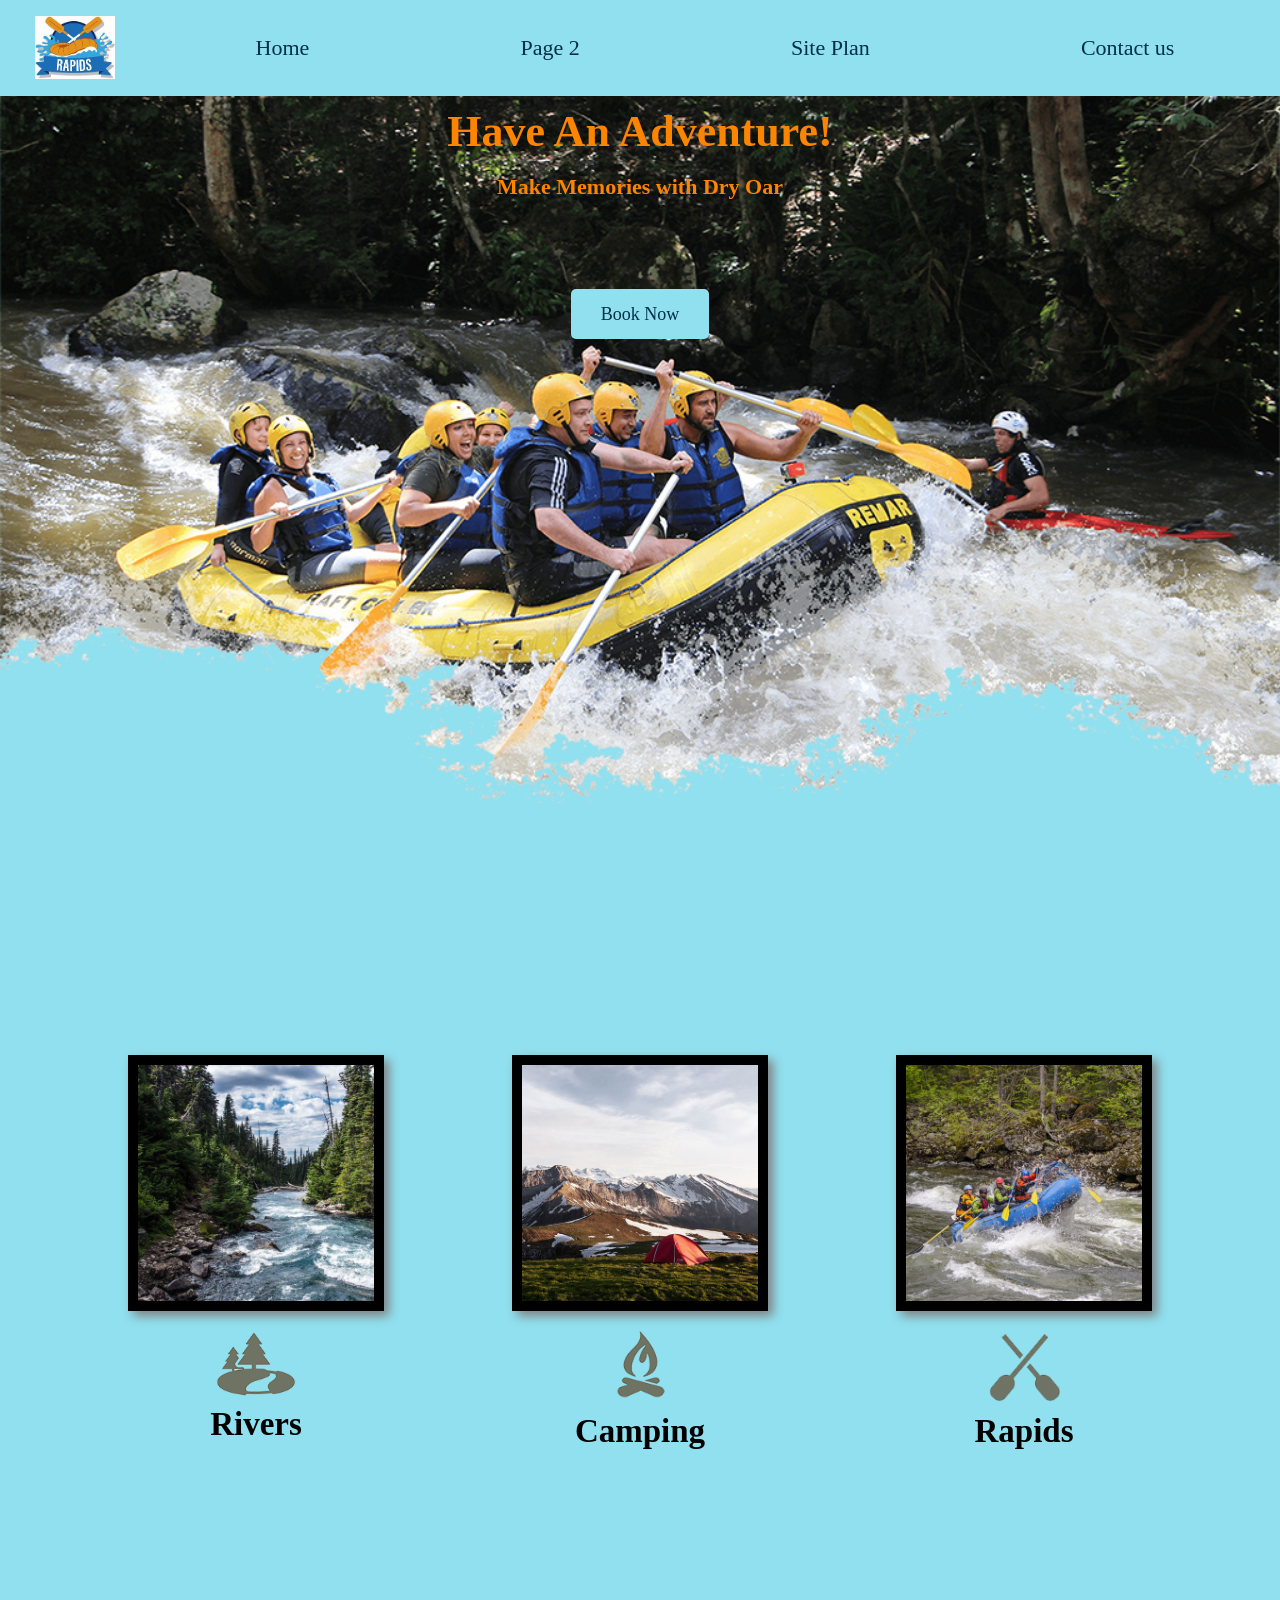
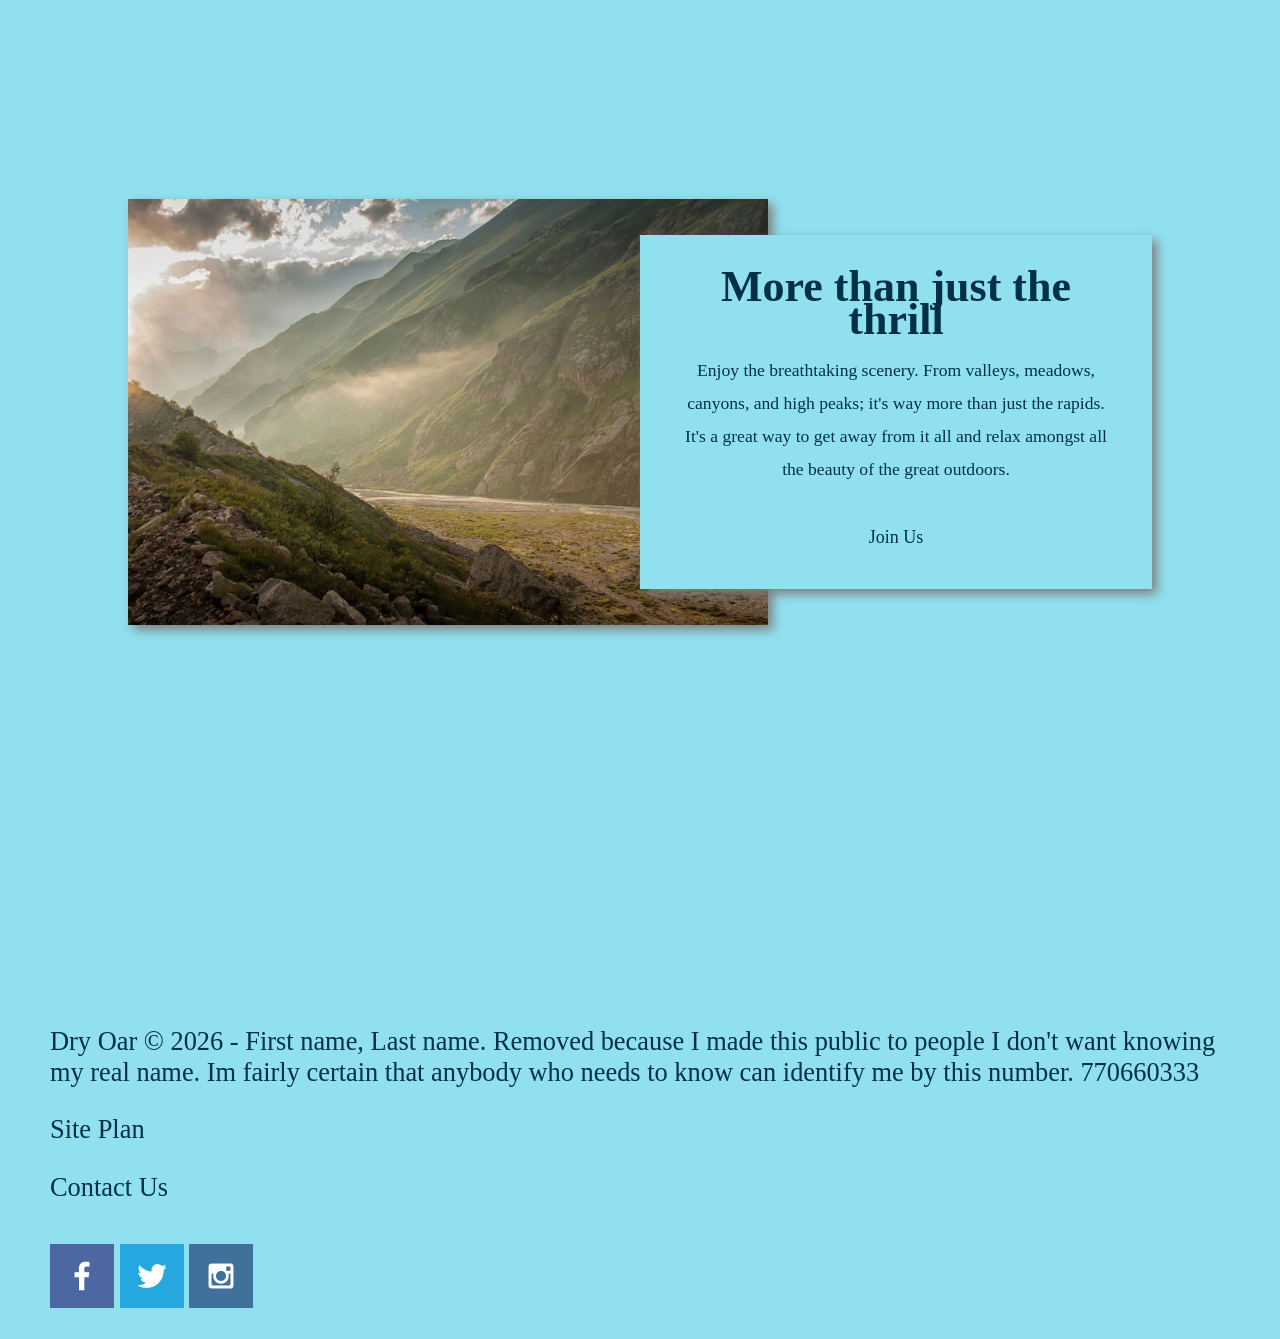
<file: wwr/index.html>
<!DOCTYPE html>
<html lang="en">
<head>
    <meta charset="UTF-8">
    <meta name="viewport" content="width=+, initial-scale=1.0">
    <title>Whitewater Rapids Events</title>
    <link rel="stylesheet" href="styles/style.css">
</head>
<body> 
<div id="content">
    <header>
        <a id="logo_link" href=index.html>
            <img class="logo" src="images/crossedoars.jpeg" alt="Crossed Oars Logo">
        </a>
        <nav>
            <a href="index.html">Home</a>
            <a href="#">Page 2</a>
            <a href="site-plan-rafting.html">Site Plan</a>
            <a href="contactus.html">Contact us</a>
        </nav>
    </header> 
    <div id="hero">
        <div id="hero-box">
            <img id="hero-img" src="images/hero.png" alt="People enjoy rafting">
        </div>
        <section id="hero-msg">
            <h1 class="home-title">Have An Adventure!</h1>
            <h4>Make Memories with Dry Oar</h4>
            <div class="button-box">
                <a class="book" href="contactus.html">Book Now</a>
            </div>
        </section>
    </div>
    <main class="home-grid">
        <section class="rivers-card">
            <img class="card-img" src="images/rivers.jpg" alt="river in forest">
            <img class="icon" src="images/river_icon.png" alt="river icon">
            <h2>Rivers</h2>
        </section>
        <section class="camping-card">
            <img class="card-img" src="images/camping.jpg" alt="tent in the mountains">
            <img class="icon" src="images/fire_icon.png" alt="fire icon">
            <h2>Camping</h2>
        </section>
        <section class="rapids-card">
            <img class="card-img" src="images/rapids.jpg" alt="rafting boat">
            <img class="icon" src="images/oars.png" alt="oars icon">
            <h2>Rapids</h2>
        </section>
        <div id="background"></div>
        <img class="mountains" src="images/mountains.jpg" alt="Misty mountains">
        <section class="msg">
            <h2>More than just the thrill</h2>
            <p>Enjoy the breathtaking scenery. From valleys, meadows, canyons, and high peaks; it's way more than just the rapids. It's a great way to get away from it all and relax amongst all the beauty of the great outdoors. </p>
            <a class="join" href="rivers.html">Join Us</a>
        </section>
    </main>
    <footer>
        <p>Dry Oar &copy; 2026 - First name, Last name. Removed because I made this public to people I don't want knowing my real name. Im fairly certain that anybody who needs to know can identify me by this number. 770660333</p>
        <p><a href="site-plan-rafting.html">Site Plan</a></p>
        <p><a href="contactus.html">Contact Us</a></p>
        <div class="social">
            <a href="https://facebook.com" target="_blank">
                <img src="images/facebook.png" alt="fb icon">
            </a>
            <a href="https://twitter.com" target="_blank">
                <img src="images/twitter.png" alt="x icon">
            </a>
            <a href="https://instagram.com" target="_blank">
                <img src="images/instagram.png" alt="instagram icon">
            </a>
        </div>
    </footer>
</div>
</body>
</html>
</file>
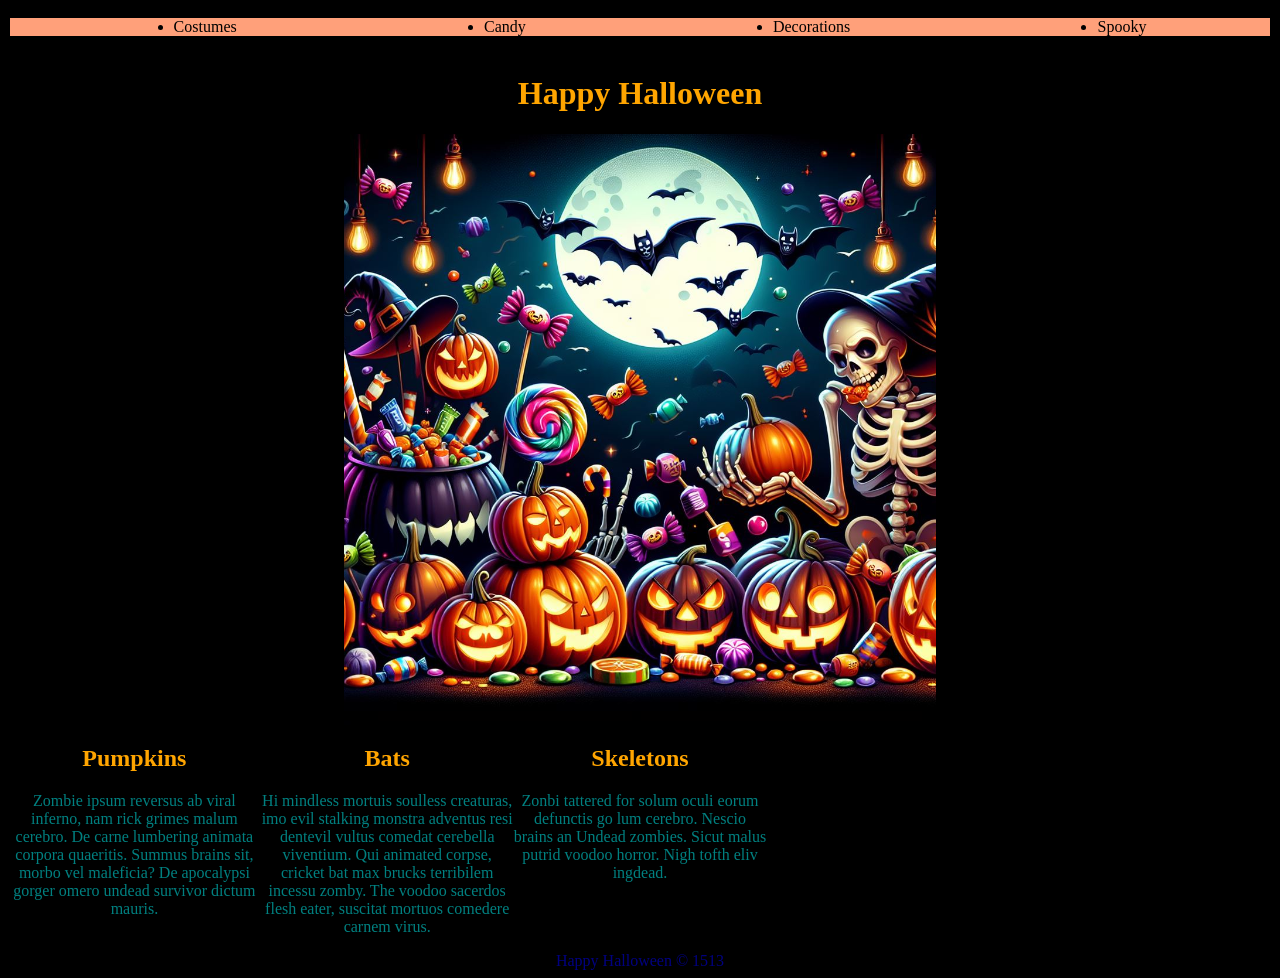
<file: ice/halloween/index.html>
<!-- For this activity you are not allowed to change
 the HTML code, only the CSS -->

<!DOCTYPE html>
<html lang="en">

<head>
    <meta charset="UTF-8">
    <meta name="viewport" content="width=device-width, initial-scale=1.0">
    <title>Document</title>
    <link rel="stylesheet" href="styles/styles.css">
</head>

<body>
    <div id="wrapper">
        <header>
            <nav>
                <ul>
                    <li>Costumes</li>
                    <li>Candy</li>
                    <li>Decorations</li>
                    <li>Spooky</li>
                </ul>
            </nav>
        </header>
        <main>
            <h1>Happy Halloween</h1>
            <img src="images/halloween.png">
            <section>
                <h2>Pumpkins</h2>
                <p>Zombie ipsum reversus ab viral inferno, nam rick grimes
                    malum cerebro. De carne lumbering animata corpora quaeritis.
                    Summus brains sit​​, morbo vel maleficia? De apocalypsi gorger
                    omero undead survivor dictum mauris. </p>
            </section>
            <section>
                <h2>Bats</h2>
                <p>Hi mindless mortuis soulless
                    creaturas, imo evil stalking monstra adventus resi dentevil vultus
                    comedat cerebella viventium. Qui animated corpse, cricket bat max
                    brucks terribilem incessu zomby. The voodoo sacerdos flesh eater,
                    suscitat mortuos comedere carnem virus.</p>
            </section>
            <section>
                <h2>Skeletons</h2>
                <p>Zonbi tattered for solum oculi
                    eorum defunctis go lum cerebro. Nescio brains an Undead zombies. Sicut
                    malus putrid voodoo horror. Nigh tofth eliv ingdead.</p>
            </section>
        </main>
        <footer>
            Happy Halloween &copy; 1513
        </footer>
    </div>
</body>

</html>
</file>
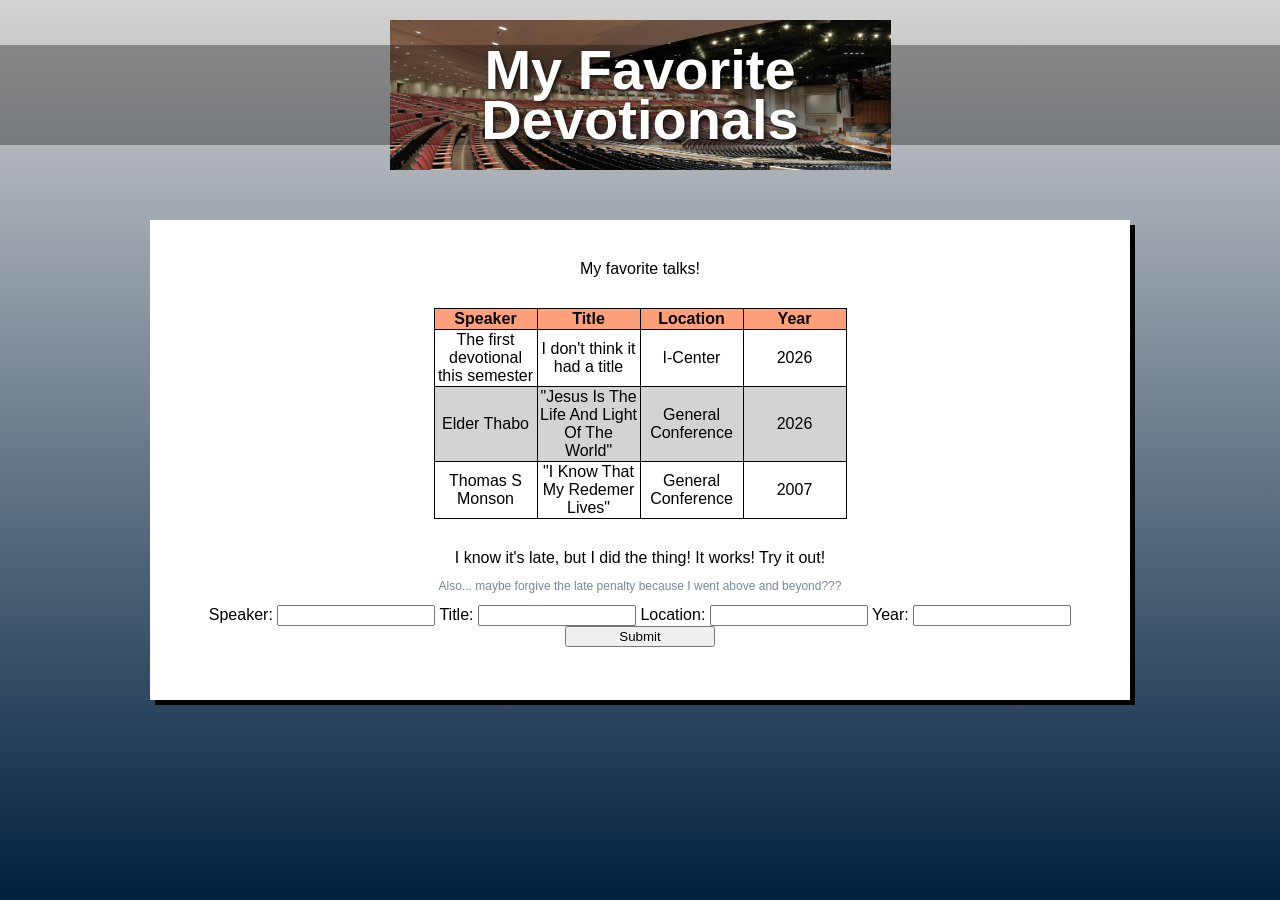
<file: ice/favorite_devo/favdevo.html>
<!DOCTYPE html>
<html lang="en">
<head>
  <meta charset="UTF-8" />
  <meta name="viewport" content="width=device-width, initial-scale=1.0"/>
  <title>My Favorite Devotionals</title>
  <link rel="stylesheet" href="styles/styles.css" />
  <link rel="stylesheet" href="https://pyscript.net/releases/2026.3.1/core.css">
  <script type="module" src="https://pyscript.net/releases/2026.3.1/core.js"></script>
</head>
<body>
  <div class="container">
    <header class="header">
      <div class="header-image">
        <h1>My Favorite<br>Devotionals</h1>
      </div>
    </header>
    <main>
      <div class="content-box">
         My favorite talks!
        <table>
          <tr class="table-odd" id="table-head">
            <th>Speaker</th>
            <th>Title</th>
            <th>Location</th>
            <th>Year</th>
          </tr>
          <tr class="table-even">
            <td>The first devotional this semester</td>
            <td>I don't think it had a title</td>
            <td>I-Center</td>
            <td>2026</td>
          </tr>
          <tr class="table-odd">
            <td>Elder Thabo</td>
            <td>"Jesus Is The Life And Light Of The World"</td>
            <td>General Conference</td>
            <td>2026</td>
          </tr>
          <tr class="table-even">
            <td>Thomas S Monson</td>
            <td>"I Know That My Redemer Lives"</td>
            <td>General Conference</td>
            <td>2007</td>
          </tr>
        </table>
        I know it's late, but I did the thing! It works! Try it out!<br>
        <p>Also... maybe forgive the late penalty because I went above and beyond???</p>
        <form>
          <label for="in-speaker">Speaker:</label>
          <input type="text" id="in-speaker" name="in-speaker">
          <label for="in-title">Title:</label>
          <input type="text" id="in-title" name="in-title">
          <label for="in-location">Location:</label>
          <input type="text" id="in-location" name="in-location">
          <label for="in-year">Year:</label>
          <input type="text" id="in-year" name="in-year"><br>

          <input type="submit" id="submit-row">
        </form>
        <script type="py">
          from pyscript import document
          from pyodide.ffi import create_proxy

          def add_row(event):
            event.preventDefault()

            value1 = document.getElementById("in-speaker").value
            value2 = document.getElementById("in-title").value
            value3 = document.getElementById("in-location").value
            value4 = document.getElementById("in-year").value

            row = document.createElement("tr")
            if document.getElementsByClassName("table-even").length == document.getElementsByClassName("table-odd").length:
              row.className = "table-odd"
            else:
              row.className = "table-even"

            def add_cell(values):
              cell = document.createElement("td")
              cell.textContent = values
              row.appendChild(cell)

            add_cell(value1)
            add_cell(value2)
            add_cell(value3)
            add_cell(value4)

            document.querySelector("table").appendChild(row)
            document.querySelector("form").reset()

          form = document.querySelector("form")
          form.addEventListener("submit", create_proxy(add_row))
        </script>
      </div>
    </main>
  </div>
</body>
</html>
</file>
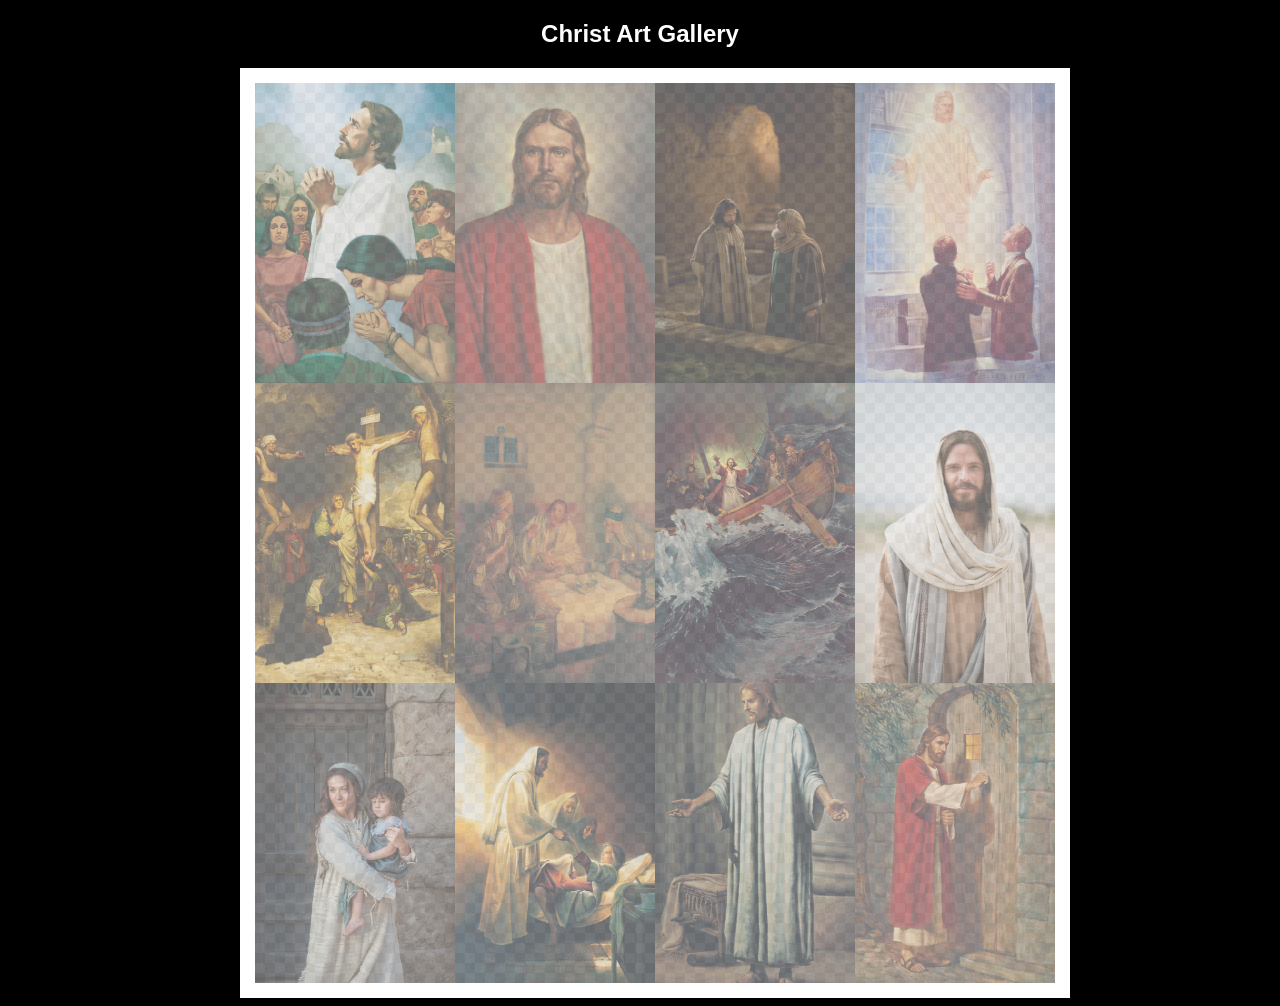
<file: ice/gallery/gallery.html>
<!DOCTYPE html>
<html lang="en">
<head>
    <meta charset="UTF-8">
    <meta name="viewport" content="width=device-width, initial-scale=1.0">
    <title>Images of Christ</title>
    <style>
        body {
            background: black;
        }
        #wrapper{
            width: 800px;
            margin: 0 auto;
        }
        nav {
            color: white;
            text-align: center;
            font-family: Haettenschweiler, 'Arial Narrow Bold', sans-serif;
        }
        #gallery{
            display: grid;
            grid-template-columns: 200px 200px 200px 200px;
            border: 15px solid rgb(255, 255, 255);
            width: 100%;
            background-color: #ddd;
            background-image:
                linear-gradient(45deg, #ccc 26%, transparent 26%), 
                linear-gradient(135deg, #ccc 26%, transparent 26%),
                linear-gradient(45deg, transparent 75%, #ccc 75%),
                linear-gradient(135deg, transparent 75%, #ccc 75%);
            background-size: 20px 20px; /* Must be a square */
            background-position: 0 0, 10px 0, 10px -10px, 0px 10px; 
            
        }
        #gallery a {
            cursor: url('images/christus.png'), pointer;
        }
        #gallery img {
            width: 200px;
            height: 300px;
            opacity:50%;
            display:block;
        }
        #gallery img:hover{
            opacity: 100%;
        }
    </style>
</head>
<body>
    <div id="wrapper">
        <nav>
            <h1>Christ Art Gallery</h1>
        </nav>
        <main>
            <div id="gallery">
                <a href="images/big/img1.png"><img src="images/small/img1-ezgif.com-resize.png" alt="huge file size" ></a>
                <a href="images/big/img2.png"><img src="images/small/img2-ezgif.com-resize.png" alt="huge file size" ></a>
                <a href="images/big/img3.png"><img src="images/small/img3-ezgif.com-resize.png" alt="huge file size" ></a>
                <a href="images/big/img4.png"><img src="images/small/img4-ezgif.com-resize.png" alt="huge file size" ></a>
                <a href="images/big/img5.png"><img src="images/small/img5-ezgif.com-resize.png" alt="huge file size" ></a>
                <a href="images/big/img6.png"><img src="images/small/img6-ezgif.com-resize.png" alt="huge file size" ></a>
                <a href="images/big/img7.png"><img src="images/small/img7-ezgif.com-resize.png" alt="huge file size" ></a>
                <a href="images/big/img8.png"><img src="images/small/img8-ezgif.com-resize.png" alt="huge file size" ></a>
                <a href="images/big/img9.png"><img src="images/small/img9-ezgif.com-resize.png" alt="huge file size" ></a>
                <a href="images/big/img10.png"><img src="images/small/img10-ezgif.com-resize.png" alt="huge file size" ></a>
                <a href="images/big/img11.png"><img src="images/small/img11-ezgif.com-resize.png" alt="huge file size" ></a>
                <a href="images/big/img12.png"><img src="images/small/img12-ezgif.com-resize.png" alt="huge file size" ></a>
            </div>
        </main>
    </div>
</body>
</html>
</file>
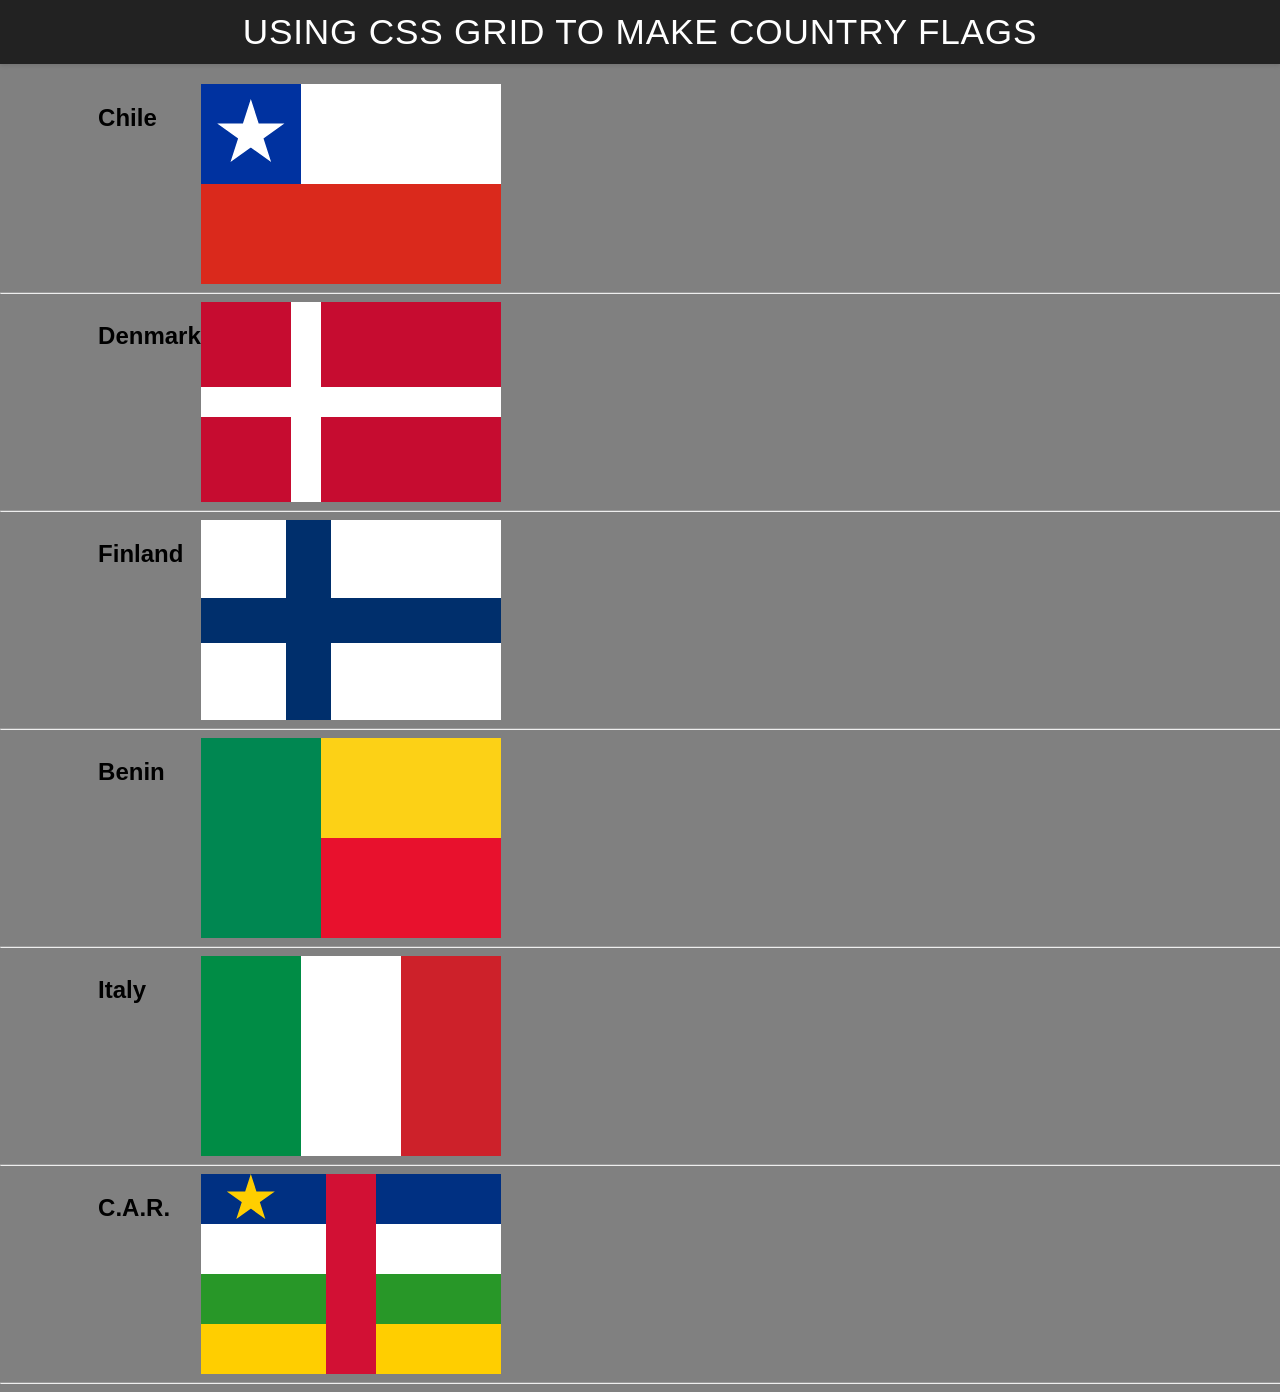
<file: ice/grid_flags/flags.html>
<!DOCTYPE html>
<html lang="en">

<head>
    <meta charset="UTF-8">
    <meta name="viewport" content="width=device-width, initial-scale=1.0">
    <title>Flag</title>
    <link rel="stylesheet" href="flag_styles.css">
</head>

<body>
    <header>
        <h1>Using CSS Grid to make Country Flags</h1>
    </header>
    <main>
        <h2>Chile</h2>
        <div id="chile">
            <div id="blue">
                <div class="star"></div>
            </div>
            <div id="white"></div>
            <div id="red"></div>
        </div>
        <hr>

        <h2>Denmark</h2>
        <div id="denmark">
            <div id="dred1"></div>
            <div id="dred2"></div>
            <div id="dred3"></div>
            <div id="dred4"></div>
        </div>
        <hr>

        <h2>Finland</h2>
        <div id="finland">
            <div id="fwhite1"></div>
            <div id="fwhite2"></div>
            <div id="fwhite3"></div>
            <div id="fwhite4"></div>
        </div>
        <hr>

        <h2>Benin</h2>
        <div id="benin">
            <div id="bgreen"></div>
            <div id="byellow"></div>
            <div id="bred"></div>
        </div>
        <hr>

        <h2>Italy</h2>
        <div id="italy">
            <div id="igreen"></div>
            <div id="iwhite"></div>
            <div id="ired"></div>
        </div>
        <hr>

        <h2>C.A.R.</h2>
        <div id="CAR">
            <div id="cblue1">
                <div id="car-star"></div>
            </div>
            <div id="cblue2"></div>
            <div id="cwhite1"></div>
            <div id="cwhite2"></div>
            <div id="cgreen1"></div>
            <div id="cgreen2"></div>
            <div id="cyellow1"></div>
            <div id="cyellow2"></div>
        </div>
        <hr>
    </main>
</body>

</html>
</file>
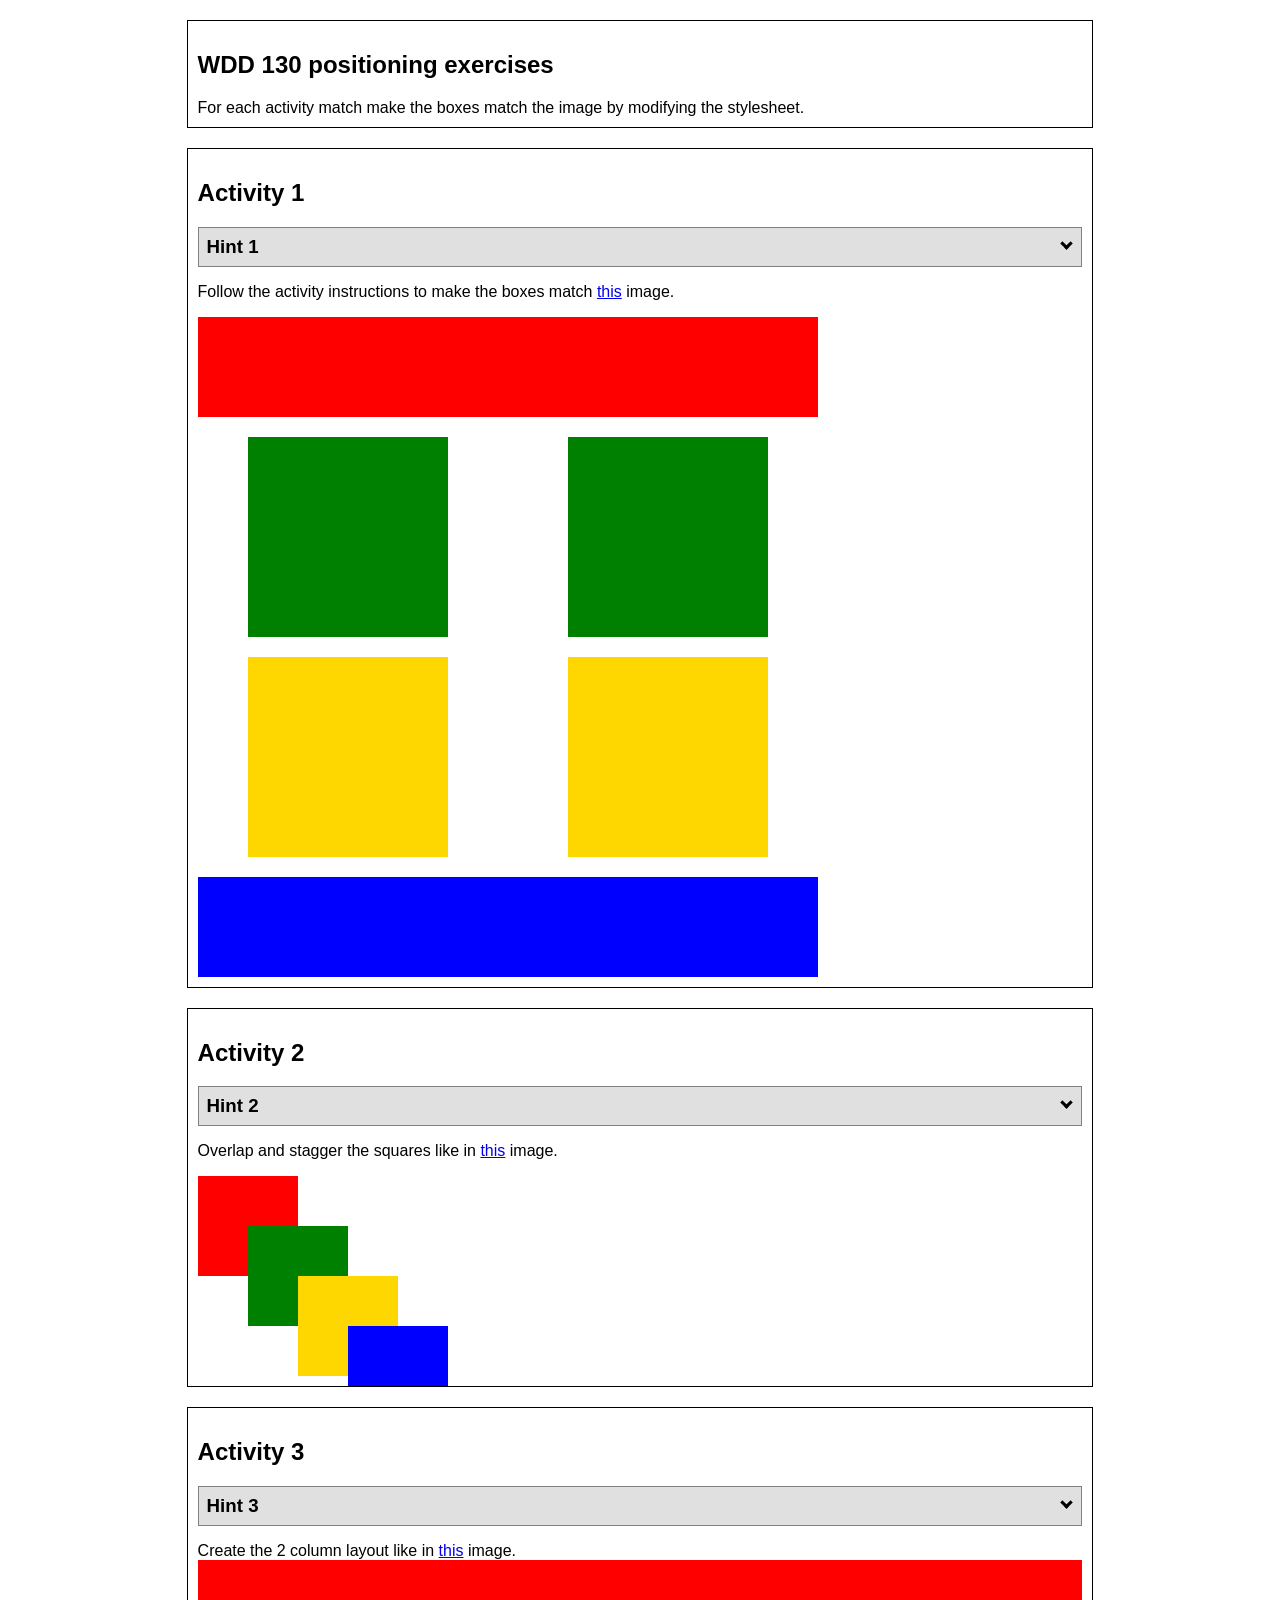
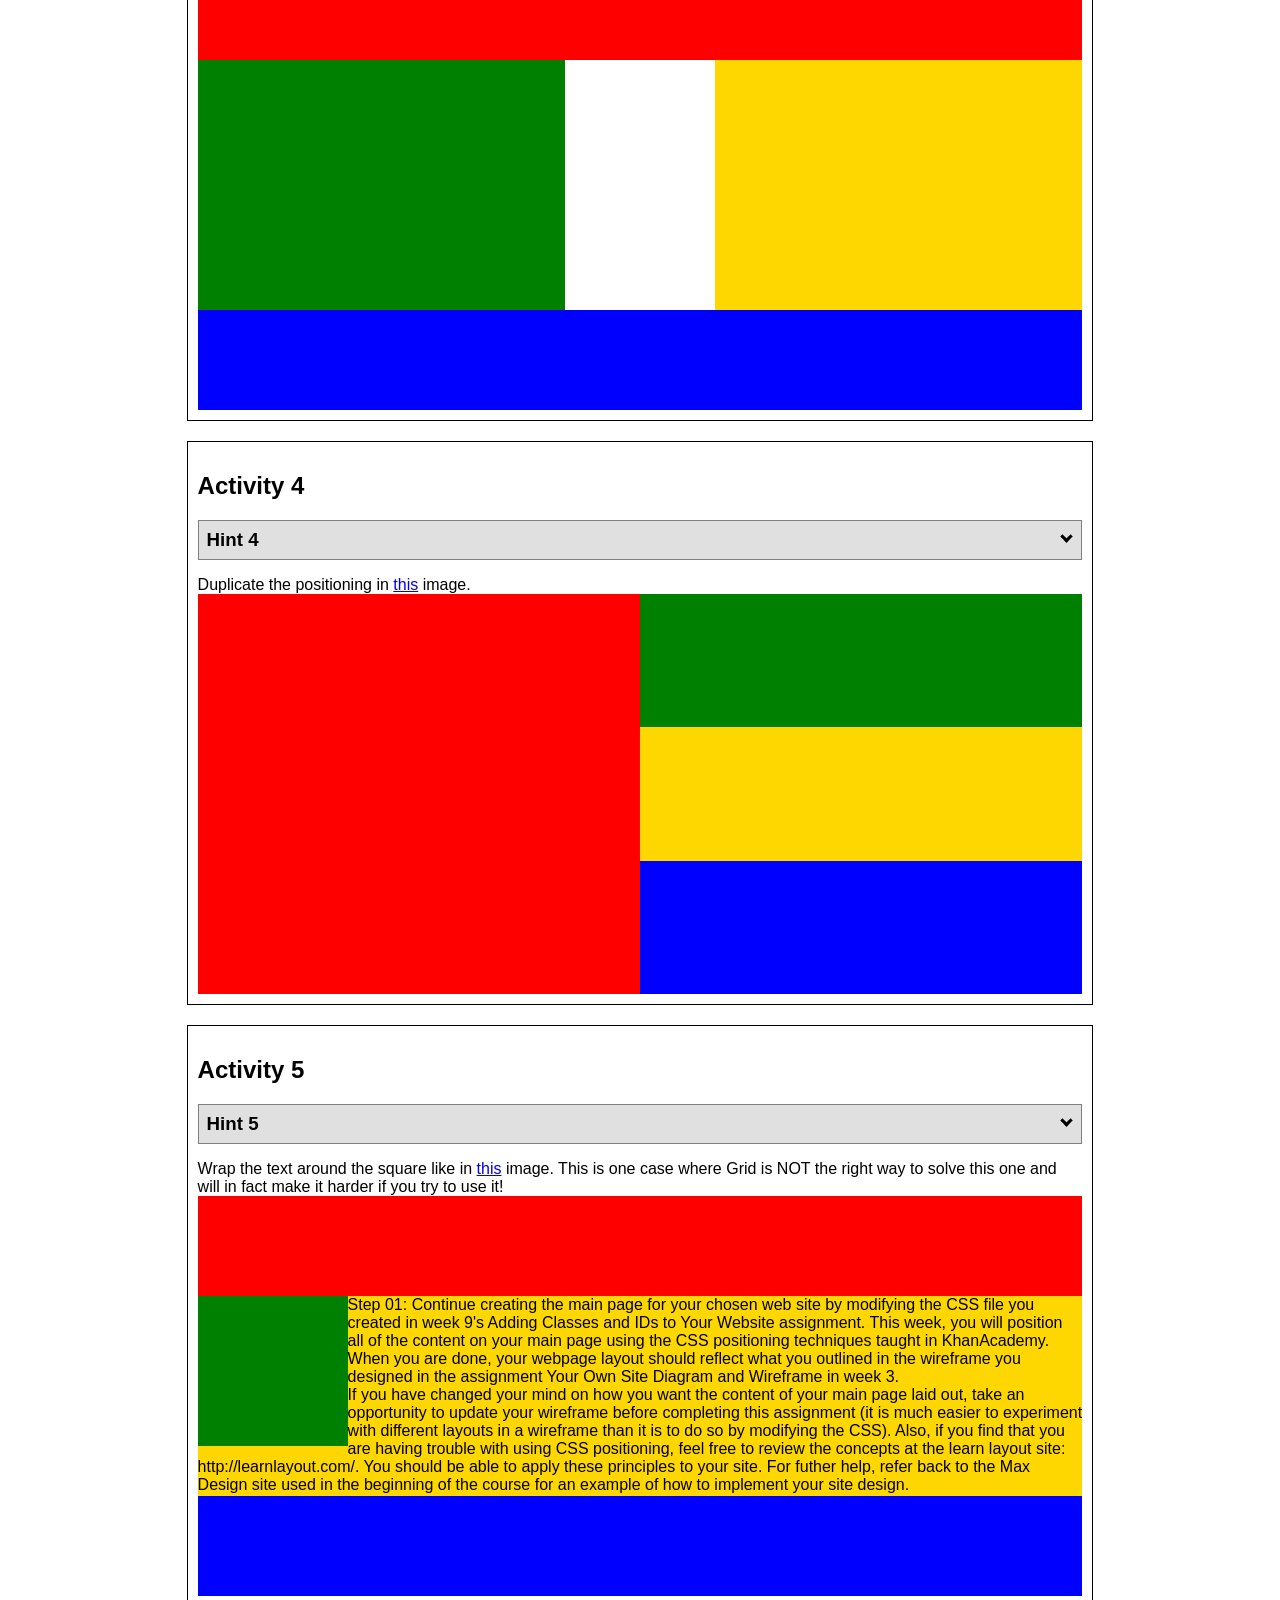
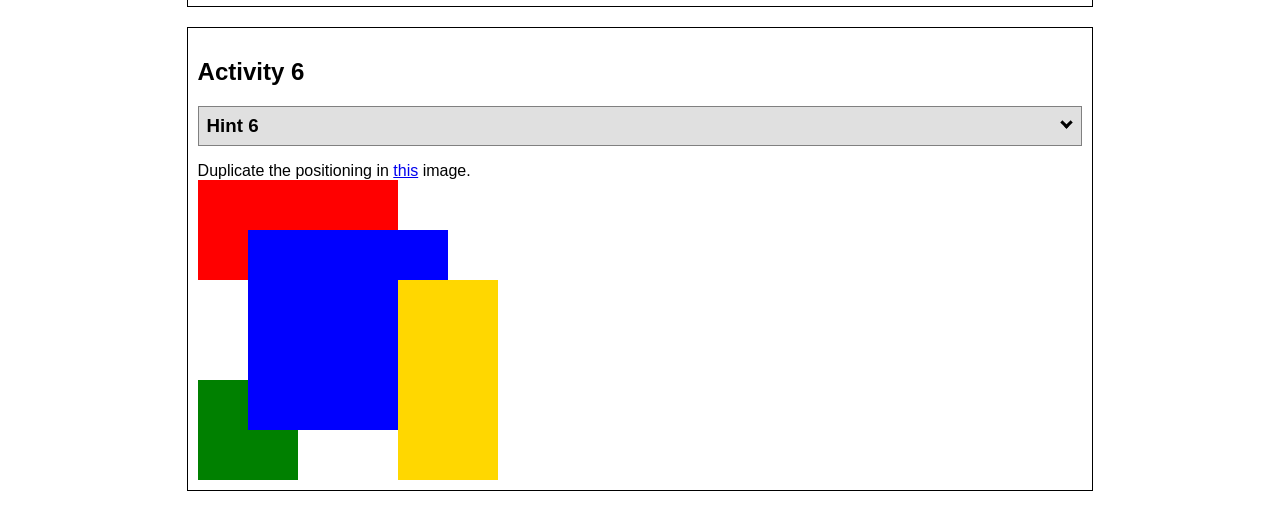
<file: ice/positioning/positioning.html>
<!DOCTYPE html>
<html lang="en">
  <head>
    <!-- HTML - Name: positioning.html -->
    <title>Positioning Activity</title>
    <link rel="stylesheet" type="text/css" href="positionstyles.css" />
  </head>
  <body>
    <div class="activity">
      <h2>WDD 130 positioning exercises</h2>
      For each activity match make the boxes match the image by modifying the stylesheet.</div>
    <div class="activity">
      <h2>Activity 1</h2>
      <section class="hint"><input type="checkbox" ><i></i> <h3>Hint 1</h3><div><p>Use the activity instructions for the firt activity</a></p></div></section>
      <p>Follow the activity instructions to make the boxes match  <a href="images/example1.png" target="_blank">this</a> image.</p>
      <div class="content1" >
        <div class="red1" ></div>
        <div class="green1" ></div>
        <div class="green1" ></div>
        <div class="yellow1"></div>
        <div class="yellow1"></div>
        <div class="blue1"></div>
      </div>
    </div>
    <div class="activity">
      <h2>Activity 2</h2>
      <section class="hint"><input type="checkbox" > <h3>Hint 2</h3><i></i><div>
      <ul>
      <li>grid-template-columns: 50px 50px 50px 50px 50px </li></ul></div></section>
      <p>Overlap and stagger the squares like in <a href="images/example2.png" target="_blank">this</a> image.</p>
      <div class="content2" >
        <div class="red2" ></div>
        <div class="green2" ></div>
        <div class="yellow2"></div>
        <div class="blue2"></div>
      </div>
    </div>
    <div class="activity">
      <h2>Activity 3</h2>
      <section class="hint"><input type="checkbox" > <h3>Hint 3</h3><i></i><div><p>This one is going to be best solved with CSS Grid. Remember to make the boxes the right width first...then start moving them around. </p><h4>Properties used:</h4><ul><li>display:grid;</li><li>grid-template-columns:</li><li>grid-column-gap:</li>
        <li>grid-column:</li>  </ul></div></section>
      Create the 2 column layout like in <a href="images/example3.png" target="_blank">this</a>  image.
      <div class="content3" >
        <div class="red3" ></div>
        <div class="green3" ></div>
        <div class="yellow3"></div>
        <div class="blue3"></div>
      </div>
    </div>
    <div class="activity">
      <h2>Activity 4</h2>
      <section class="hint"><input type="checkbox" > <h3>Hint 4</h3><i></i><div><p>For the others we have been primarily concerned with width. For this one you will need to adjust height as well. </p><h4>Properties used:</h4><ul><li>display:grid;</li><li>grid-template-columns:</li><li>grid-row:</li></ul></div></section>
      Duplicate the positioning in <a href="images/example4.png" target="_blank">this</a> image. 
      <div class="content4" >
        <div class="red4" ></div>
        <div class="green4" ></div>
        <div class="yellow4"></div>
        <div class="blue4"></div>
      </div>
    </div>

    <div class="activity">
      <h2>Activity 5</h2>
      <section class="hint"><input type="checkbox" > <h3>Hint 5</h3><i></i><div><p>Grid is <strong>not</strong> the right way to do this.  In fact there is only one way to really do that...and that is with float. Remember that we float the thing we want the text to wrap around.  Also remember to start by making all the shapes the right size and shape.</p><h4>Properties used:</h4><ul><li>float: left;</li></ul></div></section>
      Wrap the text around the square like in <a href="images/example5.png" target="_blank">this</a> image. This is one case where Grid is NOT the right way to solve this one and will in fact make it harder if you try to use it!
      <div class="content5" >
        <div class="red5" ></div>
        <div class="green5" ></div>
        <div class="yellow5">Step 01: Continue creating the main page for your chosen web site by modifying the CSS file you created in week 9's Adding Classes and IDs to Your Website assignment. This week, you will position all of the content on your main page using the CSS positioning techniques taught in KhanAcademy. When you are done, your webpage layout should reflect what you outlined in the wireframe you designed in the assignment Your Own Site Diagram and Wireframe in week 3. <br />
          If you have changed your mind on how you want the content of your main page laid out, take an opportunity to update your wireframe before completing this assignment (it is much easier to experiment with different layouts in a wireframe than it is to do so by modifying the CSS). Also, if you find that you are having trouble with using CSS positioning, feel free to review the concepts at the learn layout site: http://learnlayout.com/. You should be able to apply these principles to your site. For futher help, refer back to the Max Design site used in the beginning of the course for an example of how to implement your site design.</div>
        <div class="blue5"></div>
      </div>
    </div>
    <div class="activity">
      <h2>Activity 6</h2>
      <section class="hint"><input type="checkbox" > <h3>Hint 6</h3><i></i><div><p>This one is all about visualizing the grid behind the layout. If you are having a hard time doing that first: all the sizes are even multiples of 100, and second here is another example with the lines drawn: <a href="images/example6-hint.png" target="_blank">example 6 with lines</a>. For this one you will find it easiest if you use px for the column width. You can also use <kbd>z-index</kbd> to control the element layering.    </p><h4>Properties used:</h4><ul><li>display:grid;</li><li>grid-template-columns:</li><li>grid-column:</li><li>grid-row:</li><li><a href="https://www.w3schools.com/cssref/pr_pos_z-index.asp" target="_blank">z-index:</a></li></ul></div></section>
      Duplicate the positioning in <a href="images/example6.png" target="_blank">this</a> image.
      <div class="content6" >
        <div class="red6" ></div>
        <div class="green6" ></div>
        <div class="yellow6"></div>
        <div class="blue6"></div>
      </div>
    </div>
  </body>
</html>
</file>
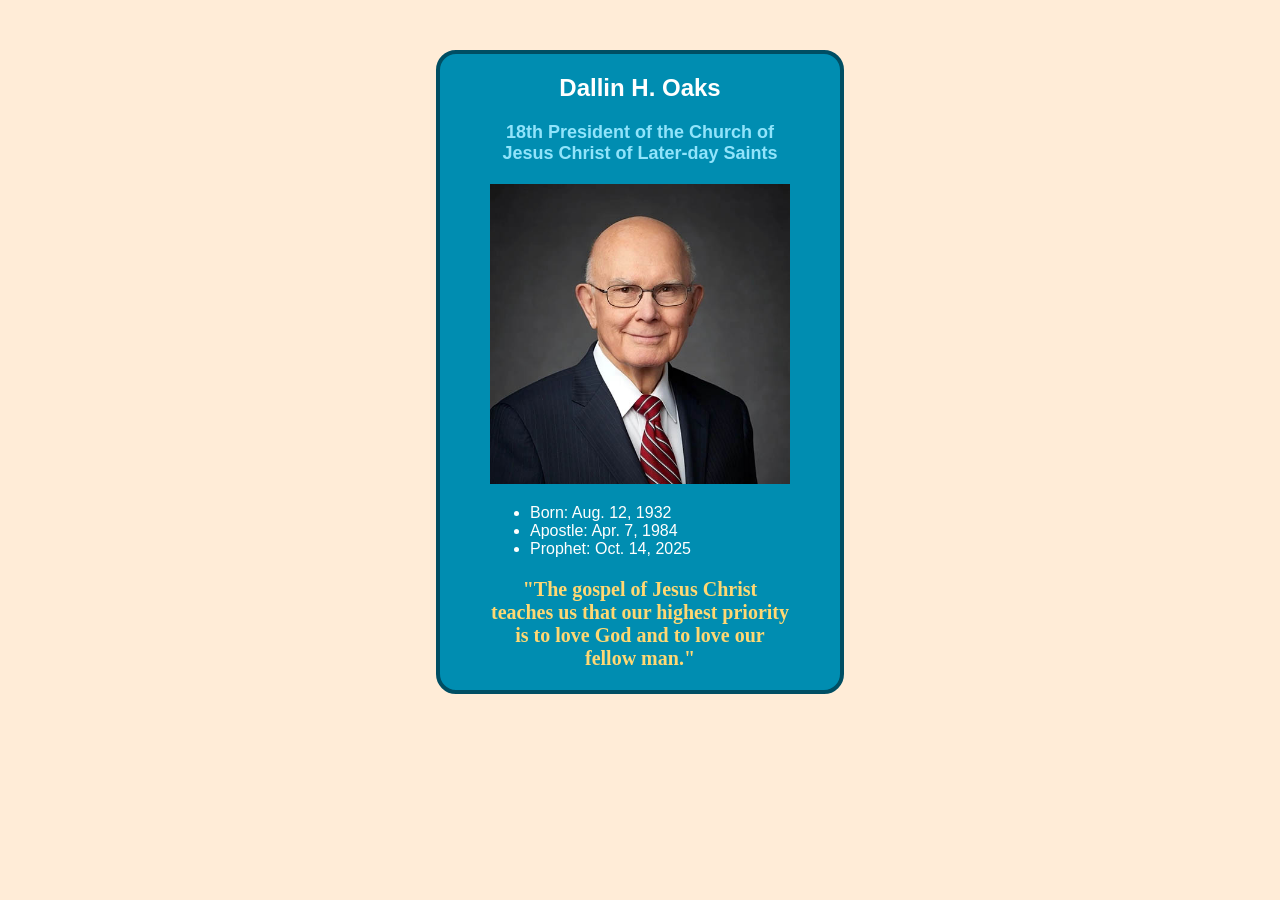
<file: ice/prophet_cards/prophet_card.html>
<!DOCTYPE html>
<html lang="en">
<head>
    <meta charset="UTF-8">
    <meta name="viewport" content="width=+, initial-scale=1.0">
    <title>Prophet Card</title>
    <link rel="stylesheet" href="prophet_card.css">
</head>
<body>
<div id="content">
    <section>
        <h1 class="title">Dallin H. Oaks</h1>
        <a href="churchofjesuschrist.org"> <h2>18th President of the Church of Jesus Christ of Later-day Saints</h2></a>
    </section>
    <img src="prophet_image.jpg">
    <ul>
        <li>Born: Aug. 12, 1932</li>
        <li>Apostle: Apr. 7, 1984</li>
        <li>Prophet: Oct. 14, 2025</li>
    </ul>
    <h3>"The gospel of Jesus Christ teaches us that our highest priority is to love God and to love our fellow man."</h3>
</div>
</body>

</html>
</file>
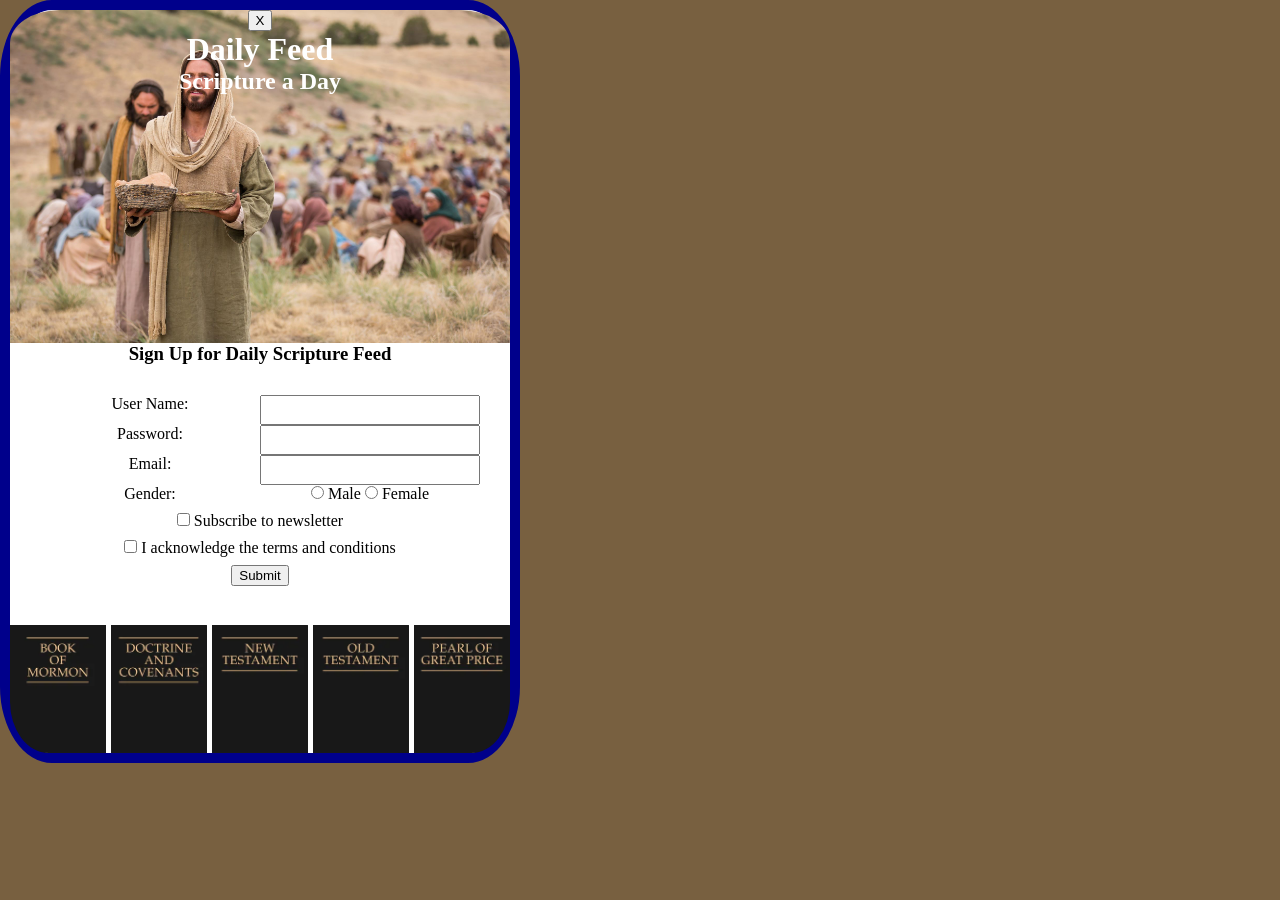
<file: ice/signup/signup.html>
<!DOCTYPE html>
<html lang="en">

<head>
    <meta charset="UTF-8">
    <meta name="viewport" content="width=device-width, initial-scale=1.0">
    <title>Daily Feed Sign Up</title>

    <style>
        * {
            margin: 0;
        }

        body {
            background: rgb(120, 96, 64);
            text-align: center;
        }

        #formContainer {
            background-color: white;
            border: solid 10px darkblue;
            border-radius: 10%;
            width: 500px;
            justify-self: center;
        }

        #hero img {
            object-fit: cover;
            width: 100%;
            margin-top: -85px;
            float:left;
            border-top-right-radius: 10%;
            border-top-left-radius: 10%;
        }

        #myForm {
            display: grid;
            grid-template-columns: 1fr 1fr;
            padding: 30px;
            height: 200px;
        }
        section {
            grid-column: 1/3;
            justify-self: center;
        }

        #bookCovers {
            display: grid;
            grid-template-columns: repeat(5, 1fr);
            gap: 5px;
        }
        .scriptures {
            width: 6rem;
        }
        #left-scripture {
            border-bottom-left-radius: 40%;
        }
        #right-scripture {
            border-bottom-right-radius: 40%;
        }
        h1, h2 {
            color: white;
            text-shadow: black 5px;
        }

    </style>




</head>

<body>
    <div id="formContainer">
        <div id="hero">
            <button type="button" id="closeBtn">X</button>
            <h1>Daily Feed</h1>
            <h2>Scripture a Day</h2>
            <img src="images/jesus_feeds_5000.jpeg" id="heroImage">
        </div>
        <h3>Sign Up for Daily Scripture Feed</h3>
        <form id="myForm">
            <label for="username">User Name:</label>
            <input type="text" id="username" name="username" required>

            <label for="password">Password:</label>
            <input type="password" id="password" name="password" required>

            <label for="email">Email:</label>
            <input type="email" id="email" name="email" required>

            <label>Gender:</label>
            <div>
                <input type="radio" id="male" name="gender" value="male" required>
                <label for="male">Male</label>
                <input type="radio" id="female" name="gender" value="female" required>
                <label for="female">Female</label>
            </div>

            <section>
                <input type="checkbox" id="newsletter" name="newsletter">
                <label for="newsletter">Subscribe to newsletter</label>
            </section>

            <section>
                <input type="checkbox" id="conditions" name="conditions" required>
                <label for="conditions">I acknowledge the terms and conditions</label>
            </section>

            <section>
                <button type="submit">Submit</button>
            </section>
        </form>
        <div id="bookCovers">
            <img src="images/book_of_mormon.webp" class="scriptures" id="left-scripture">
            <img src="images/doctrine_and_covenants.webp" class="scriptures">
            <img src="images/new_testament.webp" class="scriptures">
            <img src="images/old_testament.webp" class="scriptures">
            <img src="images/pearl_of_great_price.webp" class="scriptures" id="right-scripture">
        </div>
    </div>

    <div id="output"></div>

    <script>
        // Here is some Javascript to start looking forward to wdd131
        document.getElementById("closeBtn").addEventListener("click", function () {
            document.getElementById("formContainer").style.display = "none";
         });
        const form = document.getElementById('myForm');
        const output = document.getElementById('output');

        form.addEventListener('submit', function (event) {
            event.preventDefault(); // Stop form from actually submitting

            const formData = new FormData(form);
            const entries = [];

            for (const [key, value] of formData.entries()) {
                if (key == "password") {
                    entries.push(`<strong>${key}</strong>: ${value} (you should probably encrypt the password)`);
                } else {
                    entries.push(`<strong>${key}</strong>: ${value}`);
                }
            }

            output.innerHTML = `
            <br>  
            <h3>Here is the data that would be sent to the server:</h3>
            <ul>
                ${entries.map(item => `<li>${item}</li>`).join('')}
            </ul>
            `;
                });
    </script>

</body>

</html>
</file>
<file: wwr/styles/style.css>
:root {
    --primary-color: #90e0ef   ;
    --secondary-color: #fb8500 ;
    --accent1-color: #023047;
    --accent2-color: #0077b6;
    --background: #90e0ef;
    --normal-font: verdana, "Rock Salt", "Bradley Hand";
    --fancy-font: georgia, garamond, "Times New Roman";
}

#content {
    max-width: 1600px;
    margin: 0 auto;
}

body {
    background-color: var(--background);
    font-family: var(--normal-font);
    font-size: 22px;
    margin: 0;
    padding: 0;
}

header {
    background-color: var(--background);
    display: grid;
    grid-template-columns: 150px auto;
}

nav {
    display: flex;
    justify-content: space-around;
}
nav a {
    text-align: center;
    text-decoration: none;
    color: var(--accent1-color);
    padding: 35px;
}
nav a:hover {
    background-color: var(--background);
    color: var(--secondary-color);
}

.home-title {
    color: var(--accent1-color);
    font-family: var(--fancy-font);
    font-size: 2em;
    margin-top: 10px;
}

.logo {
    width: 80px;
}
#logo_link {
    padding-top: 5px;
    justify-self: center;
    align-self: center;
}

#hero {
    display: grid;
    grid-template-columns: 1fr 3fr 1fr;
    margin-top: -100px;
}
#hero-box{
    grid-column: 1/4;
    grid-row: 1/3;
    z-index: -1;
}
#hero-msg{
    grid-column: 2/3;
    grid-row: 1/2;
    margin-top: 100px;
}
#hero-msg h1, #hero-msg h4 {
    text-align: center;
    color: var(--secondary-color)
}
#hero-msg h4 {
    margin-top: -20px;
    margin-bottom: 100px;
}
#hero-img {
    width: 100%;
}

main section {
    text-align: center;
}
main section img {
    box-sizing: border-box;
}

.home-grid {
    display: grid;
    grid-template-columns: repeat(10, 1fr);

}

.mountains {
    grid-column: 2/7;
    grid-row: 5/8;
    box-shadow: 5px 5px 10px gray;
}
.rivers-card {
    grid-column: 2/4;
    grid-row: 2/3;
}
.camping-card {
    grid-column: 5/7;
    grid-row: 2/3;
}
.rapids-card {
    grid-column: 8/10;
    grid-row: 2/3;
}
.rivers-card, .camping-card, .rapids-card {
    margin: 200px 0;
}
.icon {
    width: 80px;
    padding-top: 10px;
}
#background {
    height: 725px;
    background-color: var(--background);
    grid-column: 1/11;
    grid-row: 4/9;
}
.msg {
    background-color: var(--background);
    line-height: 1.5em;
    padding: 35px;
    grid-column: 6/10;
    grid-row: 6/7;
    box-shadow: 5px 5px 10px gray;
}
.card-img, .mountains {
    width: 100%;
}
.msg h2 {
    color: var(--accent1-color);
    font-family: var(--fancy-font);
    font-size: 2em;
}
.msg p {
    color: var(--accent1-color);
    font-size: .8em;
    padding-bottom: 15px;
}
h4 {
    color: var(--accent1-color);
}
h2 {
    margin: 0;
}

.button-box {
    text-align: center;
}

.book, .join {
    background-color: var(--background);
    color: var(--accent1-color);
    text-decoration: none;
    font-size: 18px;
    padding: 15px 30px;
    margin-top: 50px;
    border-radius: 5px;
}
.book:hover, .join:hover {
    background-color: var(--background);
    color: var(--secondary-color);
}
.card-img {
    border: 10px solid black;
    transition: transform .5s;
    box-shadow: 5px 5px 10px gray;
}
.card-img:hover {
    opacity: 0.6;
    transform: scale(1.1);
}

footer{ 
    background-color: var(--background);
    color: var(--accent1-color);
    padding: 25px 50px;
    margin-top: 200px;
    justify-content: space-around;
    align-items: center;
}
footer p {
    font-size: 1.2em;
}
footer a {
    color: var(--accent1-color);
    text-decoration: none;
}
footer a:hover {
    color: var(--secondary-color);
}
footer p a:hover {
    text-decoration: underline;
}
footer .social img {
    padding-top: 15px;
}

@media screen and (max-width: 900px) {
    #hero, .home-grid {
        display: block;
        height: auto;
    }
    nav, footer {
        flex-direction: column;
    }
    nav a {
        display: block;
        padding: 15px;
    }
    #hero {
        margin-top: 0;
    }
    #hero-msg {
        margin-top: 0;
    }
    #hero-msg h4 {
        display: none;
    }
    #hero-msg h1 {
        color: #6f7364;
    }
    .home-title {
        font-size: 25px;
    }
    .rivers-card, .camping-card, .rapids-card { 
        margin: 50px auto;
        width: 60%;
    }
    #background {
        display: none;
    }
    .mountains, .msg {
        width: 80%;
        display: block;
        margin: 0 auto;
    }
    footer {
        margin-top: 25px;
    }
}
</file>
<file: ice/halloween/styles/styles.css>
body {
    text-align: center;
background-color:black;
}

ul {
    display: flex;
    justify-content: space-around;
    text-decoration: none;
    border: 2px solid black;
    background-color:lightsalmon;
    
}

main{
    display:grid;
    grid-template-columns: repeat(5, 1fr);
}
h1, h2{
    color: orange;
}

h1 {
    grid-column:3;
}

img{
    grid-column: 1/6;
    justify-self:center;
}



p{
    color:teal;
}

footer{
    color:navy;
}
</file>
<file: ice/favorite_devo/styles/styles.css>
body {
  margin: 0;
  height: 100%;
  font-family: Arial, sans-serif;
  background: linear-gradient(to bottom, #d3d3d3, #001f3f);
  background-repeat: no-repeat; /* Just in case */
  background-attachment: fixed;
}

.container {
  text-align: center;
}

table, tr, td, th {
  border: 1px solid black;
  border-collapse: collapse;
}
table {
  margin: 30px auto;
}
.table-odd {
  background-color: lightgrey;
}
#table-head {
  background-color: lightsalmon;
}

p {
  font-size: 12px;
  color: lightslategrey;
}

th {
  width: 100px;
}

input {
  width: 150px;
}

.header {
  padding: 20px 0;
}

.header-image {
  background-image: url('../images/icenter.png'); /* Replace with your image */
  background-repeat: no-repeat;
  background-position: center;
  height: 150px;
  display: flex;
  flex-direction: column;
  justify-content: center;
  color: white;

}

.header-image h1 {
  margin: 0;
  line-height: 0.9;
    font-size: 3.5em;
  font-weight: bold;
  text-shadow: 2px 2px 4px rgba(0, 0, 0, 0.7);
  background: #00000055;
}

.content-box {
  background-color: white;
  margin: 30px auto;
  width: 90%;
  max-width: 900px;
  padding: 40px;
  box-shadow: 5px 5px 0px black;
  min-height: 400px;
}
</file>
<file: ice/grid_flags/flag_styles.css>
body {
    margin: 0;
    font-family: 'Helvetica Neue', sans-serif;
    background-color: gray;
}
header {
    background-color: #222;
    color: #fff;
    padding: 0.75rem 1.5rem;
    display: flex;
    align-items: center;
    justify-content: center;
    font-size: 1.1rem;
    letter-spacing: 0.05rem;
    text-transform: uppercase;
    box-shadow: 0 2px 4px rgba(0, 0, 0, 0.1);
}
header h1 {
    margin: 0;
    font-weight: 400;
}
main {
    display: grid;
    grid-template-columns: .1fr .1fr 1fr .1fr;
    margin-top: 20px;
}
hr {
    width: 100%;
    grid-column: 1 / 5;
}
h2 {
    grid-column: 2/3;
}

#chile {
    display: grid;
    grid-template-columns: 1fr 1fr 1fr;
    grid-template-rows: 1fr 1fr;
    height: 200px;
    width: 300px;
}
.star {
    width: 70px;
    aspect-ratio: 1;
    background: white;
    clip-path: polygon(50% 0, 79% 90%, 2% 35%, 98% 35%, 21% 90%);
}
#blue {
    background: #0032A0;
    grid-column: 1 / 2;
    display: grid;
    align-items: center;
    justify-items: center;
}
#white {
    background: white;
    grid-column: 2 / 4;
}
#red {
    background: #DA291C;
    grid-column: 1 / 4;
}

#denmark {
    display: grid;
    gap: 30px;
    background: white;
    grid-template-columns: 1fr 2fr;
    grid-template-rows: 1fr 1fr;
    height: 200px;
    width: 300px;
}
#dred1 {
    background: #C60C30;
}
#dred2 {
    background: #C60C30;
}
#dred3 {
    background: #C60C30;
}
#dred4 {
    background: #C60C30;
}

#finland {
    display: grid;
    width: 300px;
    height: 200px;
    grid-template-columns: 1fr 2fr;
    grid-template-rows: 1fr 1fr;
    gap: 45px;
    background: #002F6C;
}
#fwhite1 {
    background: white;
}
#fwhite2 {
    background: white;
}
#fwhite3 {
    background: white;
}
#fwhite4 {
    background: white;
}

#benin {
    display: grid;
    width: 300px;
    height: 200px;
    grid-template-columns: 2fr 3fr;
    grid-template-rows: 1fr 1fr;
}
#bgreen{
    background: #008751;
    grid-row: 1/3;
}
#byellow {
    background: #FCD116;
}
#bred {
    background: #E8112D;
}

#italy{
    display: grid;
    grid-template-columns: repeat(3, 1fr);
    width: 300px;
    height: 200px;
}
#igreen {
    background: #008C45;
}
#iwhite {
    background: white;
}
#ired {
    background: #CD212A;
}

#CAR {
    display: grid;
    grid-template-columns: 1fr 1fr;
    grid-template-rows: repeat(4, 1fr);
    width: 300px;
    height: 200px;
    column-gap: 50px;
    background: #D21034;
}
#car-star {
    margin-left: 25px;
    width: 50px;
    aspect-ratio: 1;
    background: #FFCE00;
    clip-path: polygon(50% 0, 79% 90%, 2% 35%, 98% 35%, 21% 90%);
}
#cgreen1 {
    background: #289728;
}
#cgreen2 {
    background: #289728;
}
#cyellow1 {
    background: #FFCE00;
}
#cblue1 {
    background: #003082;
}
#cwhite1 {
    background: white;
}
#cyellow2 {
    background: #FFCE00;
}
#cblue2 {
    background: #003082;
}
#cwhite2 {
    background: white;
}
</file>
<file: ice/positioning/positionstyles.css>
/* CSS - Name: "positionstyles.css" */
/* Activity 1 styles */
.content1 {
  /* This is the parent of the activity 1 boxes. */
  display: grid;
  grid-template-columns: 300px 300px;
  justify-items:center;
  gap: 20px;
}
.red1 { 
  width: 100%; 
  height: 100px; 
  background-color: red; 
  grid-column-start:1;
  grid-column-end:3;
} 
.green1 {
  width: 200px; 
  height: 200px; 
  background-color: green; 

} 
.yellow1 {
  width: 200px; 
  height: 200px; 
  background-color: gold; 
} 
.blue1 {
  width: 100%; 
  height: 100px; 
  background-color: blue; 
  grid-column: 1/3;
} 
/* Activity 2 styles */ 
.content2 {
  /* This is the parent of the activity 2 boxes. */
  display: grid;
  grid-template-columns: repeat(4, 50px) 1fr;
  grid-template-rows: repeat(4, 50px) 1fr;
}
.red2 {
  width: 100px; 
  height: 100px; 
  background-color: red; 
  grid-column-start:1;
  grid-row-start:1;
} 
.green2 { 
  width: 100px; 
  height: 100px; 
  background-color: green; 
  grid-column-start:2;
  grid-row-start:2;
} 
.yellow2 {
  width: 100px; 
  height: 100px; 
  background-color: gold; 
  grid-column-start:3;
  grid-row-start:3;
} 
.blue2 {
  width: 100px; 
  height: 100px; 
  background-color: blue; 
  grid-column-start:4;
  grid-row-start:4;
} 
/* Activity 3 styles */ 
.content3 {
  /* This is the parent of the activity 3 boxes. */
  display:grid;
  grid-template-columns: 1fr 150px 1fr;
  grid-template-rows: 1fr 250px 1fr;
}
.red3 {
  width: 100%; 
  height: 100px; 
  background-color: red; 
  grid-column: 1/4;
  grid-row: 1;
} 
.green3 {
  width: 100%; 
  height: 100%; 
  background-color: green;
  grid-column: 1;
  grid-row:2;
} 
.yellow3 {
  width: 100%; 
  height: 100%; 
  background-color: gold; 
  grid-column: 3;
  grid-row:2;
} 
.blue3 {
  width: 100%;
  height: 100px; 
  background-color: blue; 
  grid-column: 1/4;
  grid-row:3;
} 
/* Activity 4 styles */ 
.content4 {
  /* This is the parent of the activity 4 boxes. */
  height: 400px;
  display:grid;
  grid-template-columns: 1fr 1fr;
  grid-template-rows: 1fr 1fr 1fr;
}
.red4 {
  width: 100%; 
  height: 100%; 
  background-color: red; 
  grid-row: 1/4;
} 
.green4 {
  width: 100%; 
  height: 100%; 
  background-color: green; 
} 
.yellow4 {
  width: 100%; 
  height: 100%; 
  background-color: gold; 
} 
.blue4 {
  width: 100%; 
  height: 100%; 
  background-color: blue; 
} 
/* Activity 5 styles */ 
.content5 {
  /* This is the parent of the activity 5 boxes. */
  height: 400px;
}
.red5 { 
  width: 100%; 
  height: 100px; 
  background-color: red; 
} 
.green5 { 
  width: 150px; 
  height: 150px; 
  background-color: green; 
  float:left;
} 
.yellow5 {
  width: 100%; 
  height: 200px; 
  background-color: gold; 

} 
.blue5 {
  width: 100%; 
  height: 100px; 
  background-color: blue; 
} 
/* Activity 6 styles */ 
.content6 {
  /* This is the parent of the activity 6 boxes. */
  display:grid;
  grid-template-columns:repeat(6, 50px);
  grid-template-rows:repeat(6, 50px);
}
.red6 {
  width: 100%; 
  height: 100%; 
  background-color: red; 
  grid-column: 1/5;
  grid-row: 1/3;
} 
.green6 {
  width: 100%; 
  height: 100%; 
  background-color: green; 
  grid-column: 1/3;
  grid-row: 5/7;
} 
.yellow6 {
  width: 100%; 
  height: 100%; 
  background-color: gold; 
  grid-column: 5/7;
  grid-row: 3/7;
  z-index:3;
} 
.blue6 {
  width: 100%; 
  height: 100%; 
  background-color: blue; 
  grid-column: 2/6;
  grid-row: 2/6;
  z-index:2;
} 


/* Do not make any changes below here */
.activity {
  width: 70%; 
  margin: 20px auto; 
  font-family: Arial, sans-serif; 
  border: 1px solid black; 
  padding: 10px; 
  clear:both; 
  overflow: auto;
} 

.hint {
  border: 1px solid grey;
  background: #e0e0e0;
  padding: .5em;
  position: relative;
  margin: 1em 0;
}
.hint h3 {
  margin: 0;
}
.hint:hover {
  background: #d0d0d0;
}
.hint > div {
  display: none;
}

.hint input[type=checkbox] {
  position: absolute;
  width: 100%;
  height: 100%;
  opacity: 0;
  z-index: 1;
  cursor: pointer;
}

.hint input[type=checkbox]:checked ~ div {
  display: block;
}

.hint i {
  position: absolute;
  transform: translate(-6px, 0);
  margin-top: 16px;
  right: 10px;
  top: -3px;
}
.hint i:before, .hint i:after {
  content: "";
  position: absolute;
  background-color: black;
  width: 3px;
  height: 9px;
}
.hint i:before {
  transform: translate(2px, 0) rotate(45deg);
}
.hint i:after {
  transform: translate(-2px, 0) rotate(-45deg);
}

.hint input[type=checkbox]:checked ~ i:before {
  transform: translate(-2px, 0) rotate(45deg);
}
.hint input[type=checkbox]:checked ~ i:after {
  transform: translate(2px, 0) rotate(-45deg);
}
.hint a {
  position: relative;
  z-index: 1;
}
</file>
<file: ice/prophet_cards/prophet_card.css>
body {
    background-color: #ffecd7;
}

#content {
    background-color: #008DB1;
    border: 4px solid #004E63;
    border-radius: 20px;
    width: 400px;
    margin: 50px auto;
    font-family: Helvetica, Arial, sans-serif;
    color: #fffffE;
}

img {
    width: 300px;
    margin: 0 auto;
    display: block;
}
ul {
    margin: 20px 50px auto;
    width: 300px;
}
h1, h2, h3{
    text-align: center;
    margin: 20px 50px auto;
    margin-bottom: 20px;
}
h2, a {
    text-decoration: none;
    color: #91E4FB;
    font-size: 18px;
}
h3 {
    color: #FFD873;
    font-size: 20px;
    font-family: "Brush Script MT", "Nanum Brush Script";

}
</file>
